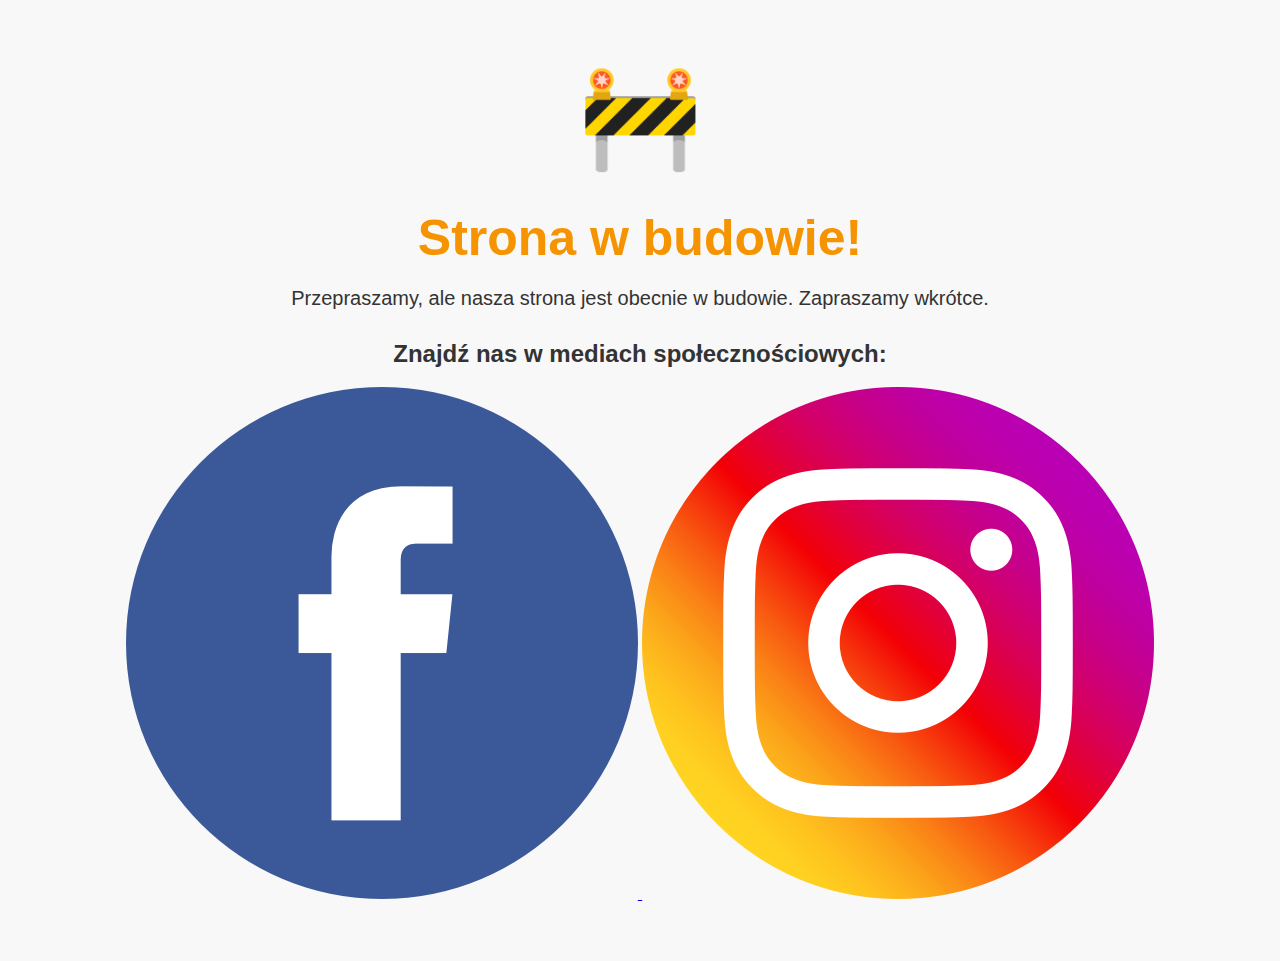
<file: index.html>
<!DOCTYPE html>
<html lang="pl">
<head>
    <meta charset="UTF-8">
    <meta name="viewport" content="width=device-width, initial-scale=1.0">
    <title>Strona w budowie</title>
    <style>
        body {
            font-family: Arial, sans-serif;
            background-color: #f8f8f8;
            color: #333;
            text-align: center;
            padding: 50px;
        }

        h1 {
            font-size: 50px;
            color: #f59300;
            margin-bottom: 20px;
        }

        p {
            font-size: 20px;
            margin-bottom: 30px;
        }

        .button {
            padding: 15px 30px;
            font-size: 18px;
            color: #fff;
            background-color: #f59300;
            text-decoration: none;
            border-radius: 5px;
            border: none;
        }

        .button:hover {
            background-color: #e6b300;
        }

        .container {
            max-width: 800px;
            margin: 0 auto;
        }

        .icon {
            font-size: 100px;
            color: #f59300;
        }
    </style>
</head>
<body>

    <div class="container">
        <div class="icon">🚧</div>
        <h1>Strona w budowie!</h1>
        <p>Przepraszamy, ale nasza strona jest obecnie w budowie. Zapraszamy wkrótce.</p>
    </div>

     <!-- Media społecznościowe -->
    <section class="socials">
        <h2>Znajdź nas w mediach społecznościowych:</h2>
        <div class="social-links">
            <a href="https://www.facebook.com/profile.php?id=100064147600238" target="_blank">
                <img src="facebook-icon.png" alt="Facebook">
            </a>
            <a href="https://www.instagram.com/rfactory.pl" target="_blank">
                <img src="instagram-icon.png" alt="Instagram">
            </a>
        </div>
    </section>
    
</body>
</html>
</file>
